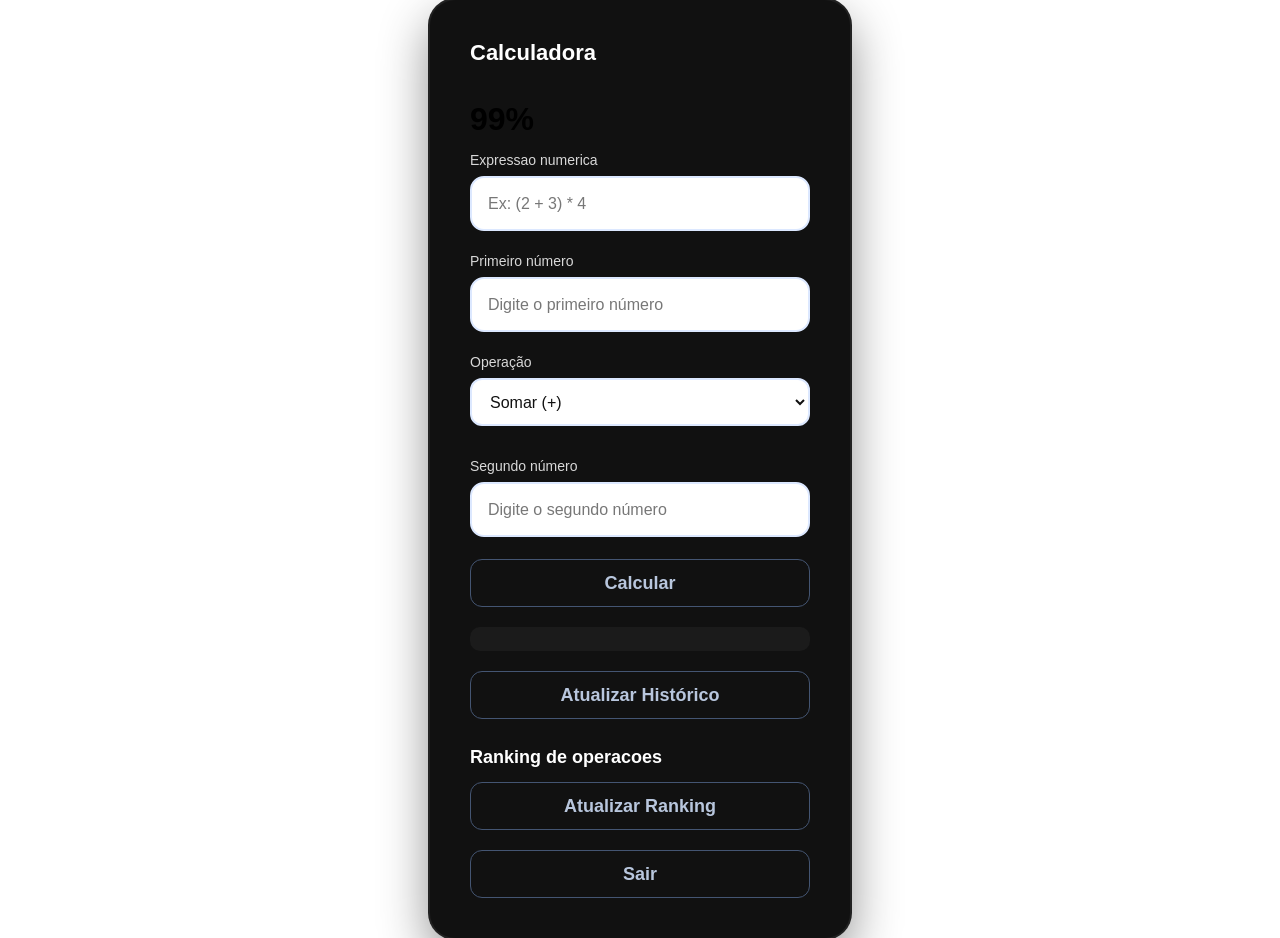
<file: front/html/index.html>
<!DOCTYPE html>
<html>
<head>
    <title>Calculadora</title>

    <link
        rel="stylesheet"
        href="../css/s.css"
    >
</head>

<body>

<div class="container">

    <h2>Calculadora</h2>

    <h1>99%</h1>

    <label>Expressao numerica</label>

    <input
        type="text"
        id="expression"
        placeholder="Ex: (2 + 3) * 4"
    >

    <label>Primeiro número</label>

    <input
        type="number"
        id="a"
        placeholder="Digite o primeiro número"
    >

    <label>Operação</label>

    <select
        id="operation"
        onchange="toggleSecondInput()"
    >

        <option value="+">
            Somar (+)
        </option>

        <option value="-">
            Subtrair (-)
        </option>

        <option value="*">
            Multiplicar (*)
        </option>

        <option value="/">
            Dividir (/)
        </option>

        <option value="sqrt">
            Raiz Quadrada (√)
        </option>

        <option value="^">
            Potência (^)
        </option>

        <option value="root">
            Raiz n-esima
        </option>

    </select>

    <div id="secondInputContainer">

        <label>Segundo número</label>

        <input
            type="number"
            id="b"
            placeholder="Digite o segundo número"
        >

    </div>

    <button onclick="calculate()">
        Calcular
    </button>

    <p
        id="result"
        class="result"
    ></p>

    <button onclick="loadHistory()">
        Atualizar Histórico
    </button>

    <ul id="history"></ul>

    <h3>Ranking de operacoes</h3>

    <button onclick="loadRanking()">
        Atualizar Ranking
    </button>

    <ul id="ranking"></ul>

    <button onclick="logout()">
        Sair
    </button>

</div>

<script src="../js/s.js"></script>

</body>
</html>
</file>
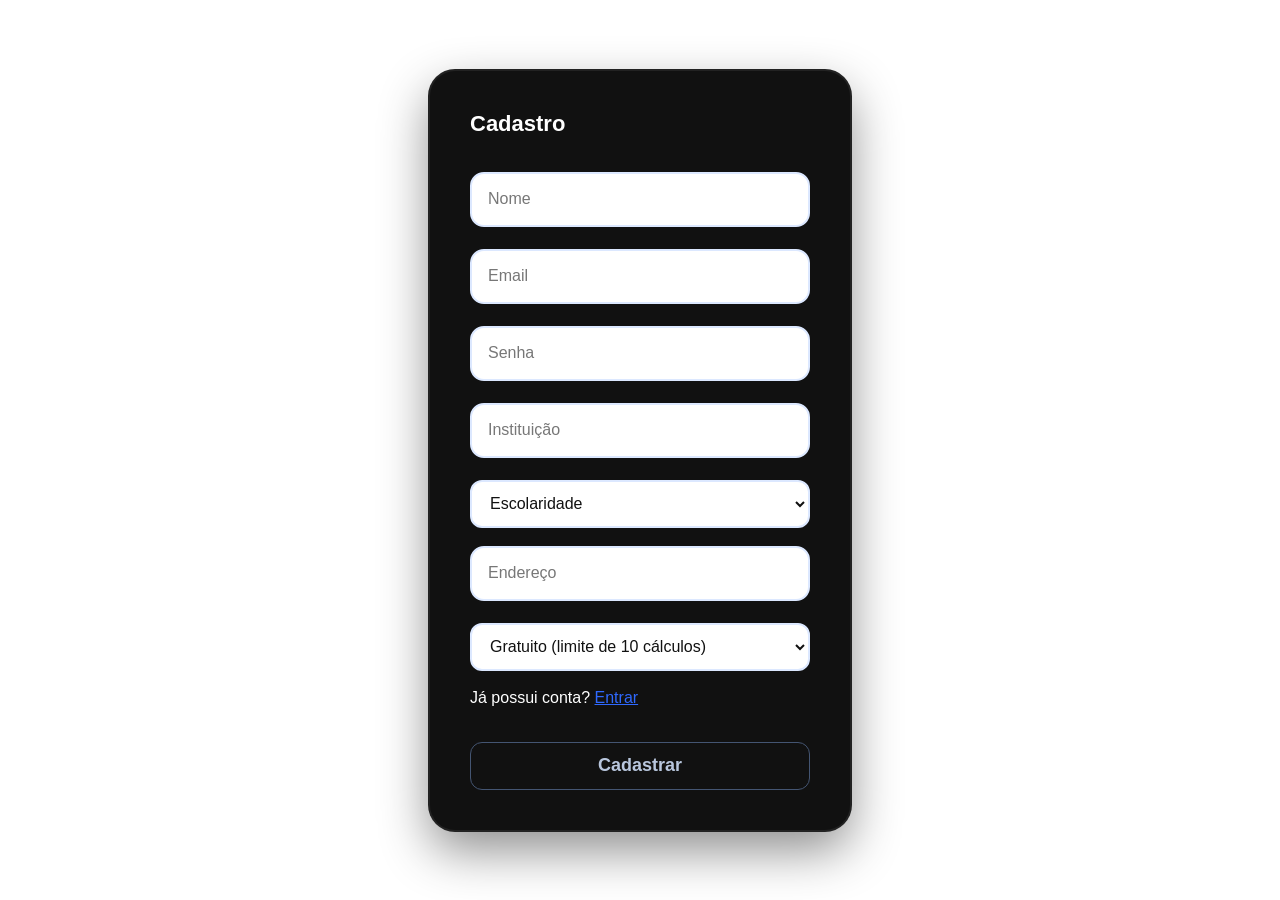
<file: front/html/register.html>
<!DOCTYPE html>
<html lang="pt-br">

<head>
    <meta charset="UTF-8">
    <meta name="viewport" content="width=device-width, initial-scale=1.0">
    <title>Cadastro</title>

    <link rel="stylesheet" href="../css/s.css">
</head>

<body>

<div class="container">

    <h2>Cadastro</h2>

    <input
        type="text"
        id="registerUsername"
        placeholder="Nome"
    >

    <input
        type="email"
        id="registerEmail"
        placeholder="Email"
    >

    <input
        type="password"
        id="registerPassword"
        placeholder="Senha"
    >

    <input
        type="text"
        id="registerInstituicao"
        placeholder="Instituição"
    >

    <select id="registerEscolaridade">
        <option value="">Escolaridade</option>
        <option value="Ensino Fundamental">Ensino Fundamental</option>
        <option value="Ensino Médio">Ensino Médio</option>
        <option value="Ensino Superior">Ensino Superior</option>
        <option value="Pós-graduação">Pós-graduação</option>
        <option value="Mestrado">Mestrado</option>
        <option value="Doutorado">Doutorado</option>
    </select>

    <input
        type="text"
        id="registerEndereco"
        placeholder="Endereço"
    >

    <select id="registerTipo">
        <option value="gratuito">Gratuito (limite de 10 cálculos)</option>
        <option value="pago">Pago (ilimitado)</option>
    </select>

    <p>
        Já possui conta?
        <a href="login.html">
            Entrar
        </a>
    </p>

    <button onclick="register()">
        Cadastrar
    </button>

</div>

<script src="../js/s.js"></script>

</body>
</html>
</file>
<file: front/css/s.css>
* {
    margin: 0;
    padding: 0;
    box-sizing: border-box;
}

body {
    min-height: 100vh;

    display: flex;
    justify-content: center;
    align-items: center;

    background: #0000;
    font-family: Arial, sans-serif;
}

.container {
    width: 420px;

    background: #111111;

    padding: 40px;

    border-radius: 25px;

    box-shadow:
        0 0 0 2px #222,
        0 20px 50px rgba(0,0,0,.45);
}

h2 {
    color: white;
    font-size: 22px;
    margin-bottom: 35px;
}

h3 {
    color: white;
    font-size: 18px;
    margin: 28px 0 14px;
}

.container input {
    width: 100%;

    height: 55px;

    display: block;

    margin-bottom: 22px;

    padding: 0 16px;

    border: 2px solid #dce8ff;
    border-radius: 14px;

    background: white;

    color: black;

    font-size: 16px;

    outline: none;

    transition: .3s;
}

.container input::placeholder{
    color:#777;
}

.container input:focus{
    border-color:#6ea8ff;

    box-shadow:
    0 0 0 4px rgba(110,168,255,.25);
}

p{
    color:white;
    margin-bottom:35px;
}

a{
    color:#2f69ff;
}

button{
    width:100%;

    height:48px;

    background:transparent;

    border:1px solid #445572;

    border-radius:12px;

    color:#b8c6dd;

    font-size:18px;
    font-weight:bold;

    cursor:pointer;

    transition:.3s;
}

button:hover{

    background:#1f2937;

    color:white;
}

ul{
    color:white;
    margin-top:20px;
}

li{
    margin-bottom:10px;
}

label {
    display: block;
    color: #d8d8d8;
    margin: 14px 0 8px;
    font-size: 14px;
}

select {
    width: 100%;
    height: 48px;
    padding: 0 14px;
    margin-bottom: 18px;

    background: #ffffff;
    color: #111111;

    border: 2px solid #dce8ff;
    border-radius: 12px;

    font-size: 16px;
    outline: none;
}

.result {
    color: #ffffff;
    font-size: 18px;
    font-weight: bold;
    margin: 20px 0;
}

.result {
    margin: 20px 0;

    padding: 12px;

    text-align: center;

    background: #1b1b1b;

    border-radius: 10px;

    color: #7cff7c;

    font-size: 20px;
    font-weight: bold;
}

ul {
    list-style: none;
    margin-top: 20px;
}

li {
    background: #1b1b1b;

    color: white;

    padding: 12px;

    border-radius: 10px;

    margin-bottom: 10px;
}
</file>
